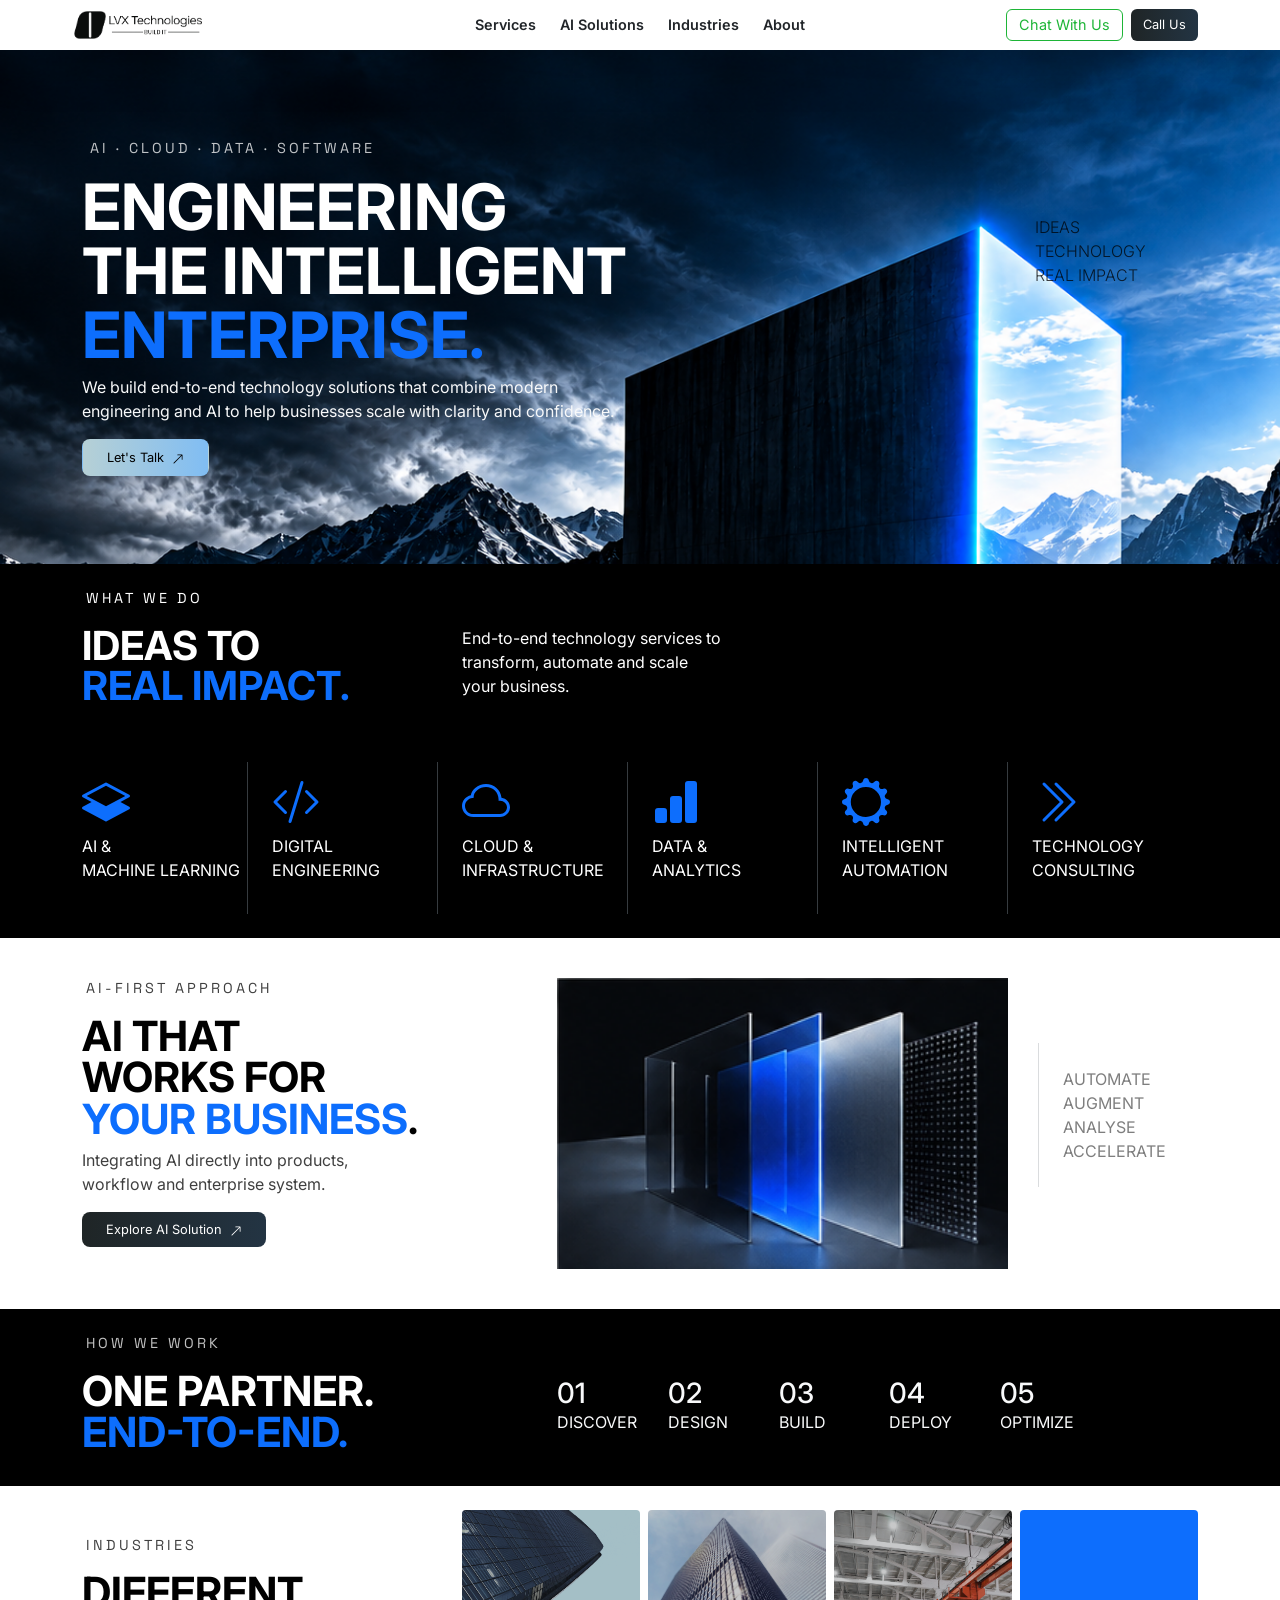
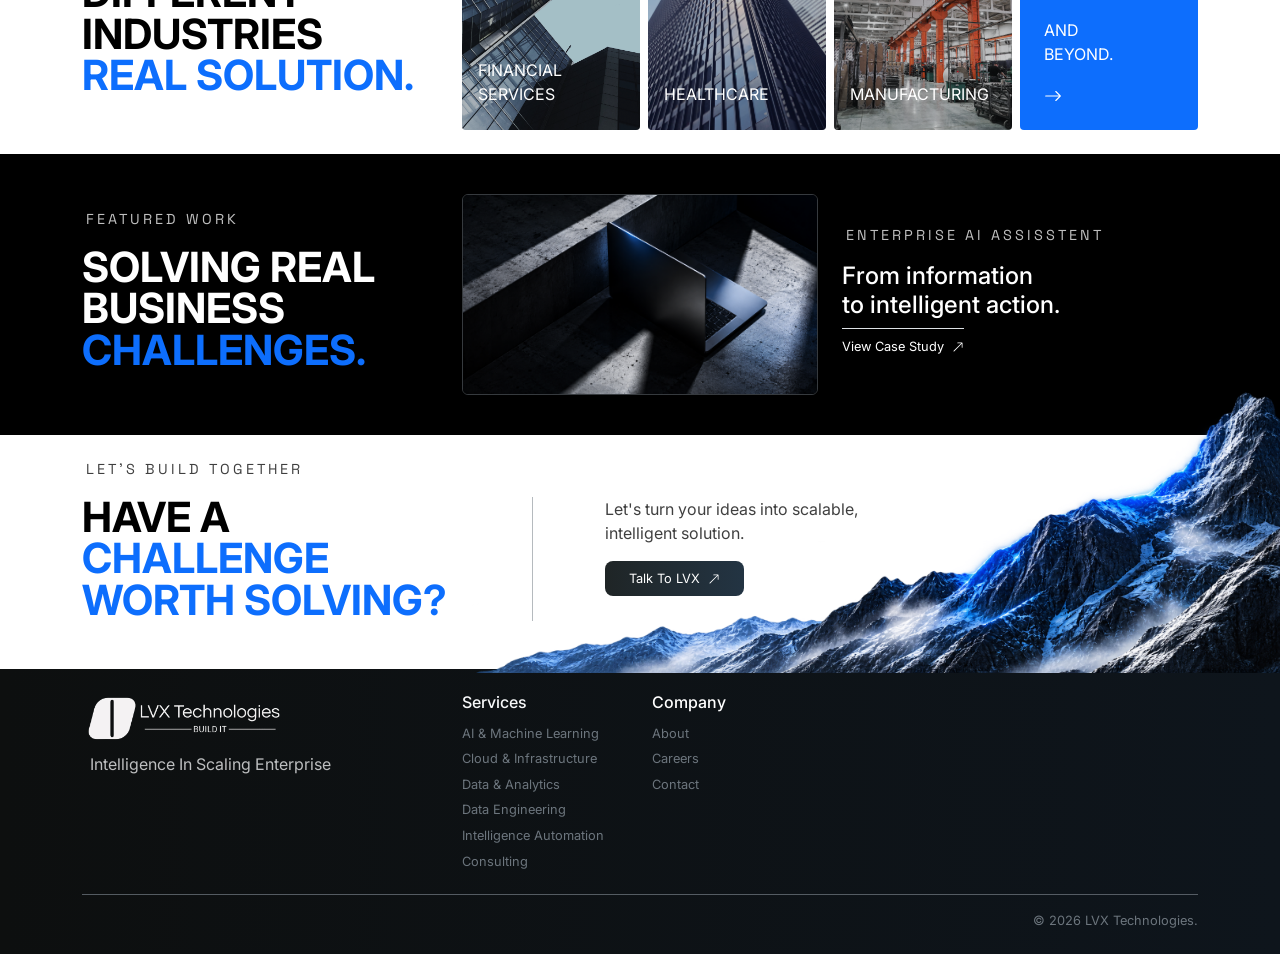
<file: index.html>
<!DOCTYPE html>
<html lang="en">
<head>
    <meta charset="UTF-8">
    <meta name="viewport" content="width=device-width, initial-scale=1.0">
    <title>Document</title>
    <link href="https://cdn.jsdelivr.net/npm/bootstrap@5.3.8/dist/css/bootstrap.min.css" rel="stylesheet" integrity="sha384-sRIl4kxILFvY47J16cr9ZwB07vP4J8+LH7qKQnuqkuIAvNWLzeN8tE5YBujZqJLB" crossorigin="anonymous">
    <link rel="stylesheet" href="./css/style.css">
    <link rel="stylesheet" href="./css/media.css">
    <link rel="preconnect" href="https://fonts.googleapis.com">
    <link rel="preconnect" href="https://fonts.gstatic.com" crossorigin>
    <link href="https://fonts.googleapis.com/css2?family=Inter:ital,opsz,wght@0,14..32,100..900;1,14..32,100..900&family=Open+Sans:ital,wght@0,300..800;1,300..800&display=swap" rel="stylesheet">
    <!-- <script src="https://kit.fontawesome.com/1dc055f0a8.js" crossorigin="anonymous"></script> -->
    
    <link rel="preconnect" href="https://fonts.googleapis.com">
    <link rel="preconnect" href="https://fonts.gstatic.com" crossorigin>
    <link href="https://fonts.googleapis.com/css2?family=Inter:ital,opsz,wght@0,14..32,100..900;1,14..32,100..900&family=Open+Sans:ital,wght@0,300..800;1,300..800&family=Space+Grotesk:wght@300..700&display=swap" rel="stylesheet">
</head>
<body class="bg-black">
    <header class="container-fluid bg-white py-2 sticky-top shadow-lg">
        <div class="container">
            <div class="row align-items-center">
                <figure class="col-lg-3 col-12 m-0 p-0">
                    <img src="./images/Screenshot_2026-09-25_165619-removebg-preview.png" class="my-auto img-fluid" width="50%" alt="logo" srcset="">
                </figure>
                <div class="col-lg-6">
                    <div class="nav-list fw-semibold d-lg-flex d-none gap-4 justify-content-center">
                        <a class="nav-link active" aria-current="page" href="#">Services</a>
                        <a class="nav-link" href="#">AI Solutions</a>
                        <a class="nav-link" href="#">Industries</a>
                        <a class="nav-link" href="#">About</a>
                    </div>
                </div>
                <div class="col-lg-3">
                    <div class="btn-outer d-flex gap-2 justify-content-end">
                            <button class="btn whatsappbtn">
                                <i class="fa-brands fa-whatsapp"></i> Chat With Us
                            </button>
                            <button class="btn callbtn"><i class="fa-solid fa-phone"></i> Call Us</button>
                    </div>
                </div>
            </div>
        </div>
    </header>
    
    <section class="container-fluid custom-hero-bg py-4">
        <div class="container">
            <div class="row py-5">
                <div class="col-lg-6 my-3">
                    <div class="hero-content-left">
                        <span class="section-header ">
                            <p class="text-uppercase text-white opacity-75 ms-2" style="font-size: 0.9rem;">AI &middot Cloud &middot Data &middot software</p>
                        </span>
                        <h1 class="text-wrap text-uppercase text-white">Engineering <br/> the intelligent <br/> <span class="text-primary">enterprise.</span></h1>
                        <p class="hero-para fs-6 text-light">We build end-to-end technology solutions that combine modern engineering and AI to help businesses scale with clarity and confidence.</p>
                        <button class="btn callbtn2 rounded-3 px-4 py-2">Let's Talk 
                            <svg xmlns="http://www.w3.org/2000/svg" class="ms-1" width="12" height="12" fill="currentColor" class="bi bi-arrow-up-right" viewBox="0 0 16 16">
                                <path fill-rule="evenodd" d="M14 2.5a.5.5 0 0 0-.5-.5h-6a.5.5 0 0 0 0 1h4.793L2.146 13.146a.5.5 0 0 0 .708.708L13 3.707V8.5a.5.5 0 0 0 1 0z"/>
                            </svg>
                        </button>
                    </div>
                </div>
                <div class="col-lg-6 my-auto px-5">
                    <div class="hero-content-right me-3 pb-5 mb-5 d-flex justify-content-end align-items-start">
                        <p class="ideas text-black ms-0 opacity-75 fw-light">IDEAS<br/>TECHNOLOGY<br/>REAL IMPACT</p>
                    </div>
                </div>
            </div>
        </div>
    </section>

    <section class="container-fluid bg-black py-4">
        <div class="container">
            <span class="section-header m-0 p-0">
                <p class="text-white ms-1">WHAT WE DO</p>
            </span>
            <div class="row justify-content-start">
                <div class="col-4">
                    <div class="column1">
                        <h1 class="fs-1 text-white fw-bold lh-1">IDEAS TO <br/> <span class="text-primary">REAL IMPACT.</span></h1>
                    </div>
                </div>
                <div class="col-3">
                    <div class="column2 my-auto">
                        <p class="text-white">End-to-end technology services to transform, automate and scale your business.</p>
                    </div>
                </div>
            </div>
            <div class="row text-uppercase justify-content-start mt-5">
                <div class="col-lg-2">
                    <div class="py-3 h-100 border-end border-secondary border-opacity-50 d-flex flex-column justify-content-start">
                        <svg xmlns="http://www.w3.org/2000/svg" width="48" height="48" fill="#0d6efd" class="bi bi-layers-half" viewBox="0 0 16 16">
                            <path d="M8.235 1.559a.5.5 0 0 0-.47 0l-7.5 4a.5.5 0 0 0 0 .882L3.188 8 .264 9.559a.5.5 0 0 0 0 .882l7.5 4a.5.5 0 0 0 .47 0l7.5-4a.5.5 0 0 0 0-.882L12.813 8l2.922-1.559a.5.5 0 0 0 0-.882zM8 9.433 1.562 6 8 2.567 14.438 6z"/>
                        </svg>
                        <p class="text-white mt-2">AI & <br/>MACHINE LEARNING</p>
                    </div>
                </div>
                <div class="col-lg-2">
                    <div class="py-3 h-100 border-end border-secondary border-opacity-50 d-flex flex-column justify-content-start">
                        <svg xmlns="http://www.w3.org/2000/svg" width="48" height="48" fill="#0d6efd" class="bi bi-code-slash" viewBox="0 0 16 16">
                            <path d="M10.478 1.647a.5.5 0 1 0-.956-.294l-4 13a.5.5 0 0 0 .956.294zM4.854 4.146a.5.5 0 0 1 0 .708L1.707 8l3.147 3.146a.5.5 0 0 1-.708.708l-3.5-3.5a.5.5 0 0 1 0-.708l3.5-3.5a.5.5 0 0 1 .708 0m6.292 0a.5.5 0 0 0 0 .708L14.293 8l-3.147 3.146a.5.5 0 0 0 .708.708l3.5-3.5a.5.5 0 0 0 0-.708l-3.5-3.5a.5.5 0 0 0-.708 0"/>
                        </svg>
                        <p class="text-white mt-2">Digital <br>Engineering</p>
                    </div>
                </div>
                <div class="col-lg-2">
                    <div class="py-3 h-100 border-end border-secondary border-opacity-50 d-flex flex-column justify-content-start">
                        <svg xmlns="http://www.w3.org/2000/svg" width="48" height="48" fill="#0d6efd" class="bi bi-cloud" viewBox="0 0 16 16">
                            <path d="M4.406 3.342A5.53 5.53 0 0 1 8 2c2.69 0 4.923 2 5.166 4.579C14.758 6.804 16 8.137 16 9.773 16 11.569 14.502 13 12.687 13H3.781C1.708 13 0 11.366 0 9.318c0-1.763 1.266-3.223 2.942-3.593.143-.863.698-1.723 1.464-2.383m.653.757c-.757.653-1.153 1.44-1.153 2.056v.448l-.445.049C2.064 6.805 1 7.952 1 9.318 1 10.785 2.23 12 3.781 12h8.906C13.98 12 15 10.988 15 9.773c0-1.216-1.02-2.228-2.313-2.228h-.5v-.5C12.188 4.825 10.328 3 8 3a4.53 4.53 0 0 0-2.941 1.1z"/>
                        </svg>
                        
                        <p class="text-white mt-2">CLOUD & <br>INFRASTRUCTURE</p>
                    </div>
                </div>
                <div class="col-lg-2">
                    <div class="py-3 h-100 border-end border-secondary border-opacity-50 d-flex flex-column justify-content-center">
                        <svg xmlns="http://www.w3.org/2000/svg" width="48" height="48" fill="#0d6efd" class="bi bi-bar-chart-fill" viewBox="0 0 16 16">
                            <path d="M1 11a1 1 0 0 1 1-1h2a1 1 0 0 1 1 1v3a1 1 0 0 1-1 1H2a1 1 0 0 1-1-1zm5-4a1 1 0 0 1 1-1h2a1 1 0 0 1 1 1v7a1 1 0 0 1-1 1H7a1 1 0 0 1-1-1zm5-5a1 1 0 0 1 1-1h2a1 1 0 0 1 1 1v12a1 1 0 0 1-1 1h-2a1 1 0 0 1-1-1z"/>
                        </svg>
                        <p class="text-white mt-2">DATA & <br>ANALYTICS</p>
                    </div>
                </div>
                <div class="col-lg-2">
                    <div class="py-3 h-100 border-end border-secondary border-opacity-50 d-flex flex-column justify-content-start">
                        <svg xmlns="http://www.w3.org/2000/svg" width="48" height="48" fill="#0d6efd" class="bi bi-gear-wide" viewBox="0 0 16 16">
                            <path d="M8.932.727c-.243-.97-1.62-.97-1.864 0l-.071.286a.96.96 0 0 1-1.622.434l-.205-.211c-.695-.719-1.888-.03-1.613.931l.08.284a.96.96 0 0 1-1.186 1.187l-.284-.081c-.96-.275-1.65.918-.931 1.613l.211.205a.96.96 0 0 1-.434 1.622l-.286.071c-.97.243-.97 1.62 0 1.864l.286.071a.96.96 0 0 1 .434 1.622l-.211.205c-.719.695-.03 1.888.931 1.613l.284-.08a.96.96 0 0 1 1.187 1.187l-.081.283c-.275.96.918 1.65 1.613.931l.205-.211a.96.96 0 0 1 1.622.434l.071.286c.243.97 1.62.97 1.864 0l.071-.286a.96.96 0 0 1 1.622-.434l.205.211c.695.719 1.888.03 1.613-.931l-.08-.284a.96.96 0 0 1 1.187-1.187l.283.081c.96.275 1.65-.918.931-1.613l-.211-.205a.96.96 0 0 1 .434-1.622l.286-.071c.97-.243.97-1.62 0-1.864l-.286-.071a.96.96 0 0 1-.434-1.622l.211-.205c.719-.695.03-1.888-.931-1.613l-.284.08a.96.96 0 0 1-1.187-1.186l.081-.284c.275-.96-.918-1.65-1.613-.931l-.205.211a.96.96 0 0 1-1.622-.434zM8 12.997a4.998 4.998 0 1 1 0-9.995 4.998 4.998 0 0 1 0 9.996z"/>
                        </svg>
                        <p class="text-white mt-2">INTELLIGENT <br> AUTOMATION</p>
                    </div>
                </div>
                <div class="col-lg-2">
                    <div class="py-3 h-100 d-flex flex-column justify-content-start">
                        <svg xmlns="http://www.w3.org/2000/svg" width="48" height="48" fill="#0d6efd" class="bi bi-chevron-double-right" viewBox="0 0 16 16">
                            <path fill-rule="evenodd" d="M3.646 1.646a.5.5 0 0 1 .708 0l6 6a.5.5 0 0 1 0 .708l-6 6a.5.5 0 0 1-.708-.708L9.293 8 3.646 2.354a.5.5 0 0 1 0-.708"/>
                            <path fill-rule="evenodd" d="M7.646 1.646a.5.5 0 0 1 .708 0l6 6a.5.5 0 0 1 0 .708l-6 6a.5.5 0 0 1-.708-.708L13.293 8 7.646 2.354a.5.5 0 0 1 0-.708"/>
                        </svg>
                        <p class="text-white mt-2">TECHNOLOGY <br>CONSULTING</p>
                    </div>
                </div>
            </div>
        </div>
    </section>

    <section class="container-fluid h-100 bg-white py-4">
        <div class="container">
            <div class="row">
                <div class="col-lg-5 my-3">
                    <div class="section-highlight">
                        <span class="section-header m-0 p-0">
                            <p class="text-uppercase text-black opacity-75 ms-1" style="font-size: 0.9rem;">AI-FIRST APPROACH</p>
                        </span>
                        <h1 class="text-wrap text-uppercase text-black">AI THAT <br/> WORKS FOR <br/> <span class="text-primary">your business</span>.</h1>
                        <p class="hero-para fs-6 text-black opacity-75">Integrating AI directly into products,<br/>workflow and enterprise system.</p>
                        <button class="btn callbtn rounded-3 px-4 py-2">Explore AI Solution 
                            <svg xmlns="http://www.w3.org/2000/svg" class="ms-1" width="12" height="12" fill="currentColor" class="bi bi-arrow-up-right" viewBox="0 0 16 16">
                                <path fill-rule="evenodd" d="M14 2.5a.5.5 0 0 0-.5-.5h-6a.5.5 0 0 0 0 1h4.793L2.146 13.146a.5.5 0 0 0 .708.708L13 3.707V8.5a.5.5 0 0 0 1 0z"/>
                            </svg>
                        </button>
                    </div>
                </div>
                <div class="col-lg-5 my-3">
                    <div class="ai-content-middle d-flex justify-content-end align-items-center">
                        <img src="./images/lvx-ai-layers.png" class="img-fluid w-100" alt="">
                    </div>
                </div>
                <div class="col-lg-2 my-auto">
                    <div class="ai-content-right  d-flex justify-content-end align-items-start">
                        <p class="ideas text-black border-start border-secondary border-opacity-50 p-4 me-2 opacity-50">AUTOMATE<br/>AUGMENT<br/>ANALYSE<br/>ACCELERATE</p>
                    </div>
                </div>
            </div>
        </div>
    </section>

    <section class="container-fluid h-100 bg-black py-4">
        <div class="container">
            <div class="row align-items-center">
                <div class="col-lg-5">
                    <div class="section-highlight">
                        <span class="section-header m-0 p-0">
                            <p class="text-uppercase text-white opacity-75 ms-1" style="font-size: 0.9rem;">How we work</p>
                        </span>
                        <h1 class="text-wrap text-uppercase text-white">ONE PARTNER. <br/> <span class="text-primary">END-TO-END.</span></h1>
                    </div>
                </div>
                <div class="col-lg-7">
                    <div class="row  align-items-center text-uppercase text-light">
                        <div class="col-2">
                            <div class="d-flex flex-column mt-3">
                                <h3 class="m-0 p-0">01</h3>
                                <p class="m-0 p-0">Discover</p>
                            </div>
                        </div>
                        <div class="col-2">
                            <div class=" d-flex flex-column mt-3">
                                <h3 class="m-0 p-0">02</h3>
                                <p class="m-0 p-0">Design</p>
                            </div>
                        </div>
                        <div class="col-2">
                            <div class=" d-flex flex-column mt-3">
                                <h3 class="m-0 p-0">03</h3>
                                <p class="m-0 p-0">Build</p>
                            </div>
                        </div>
                        <div class="col-2">
                            <div class="d-flex flex-column justify-content-end mt-3">
                                <h3 class="m-0 p-0">04</h3>
                                <p class="m-0 p-0">Deploy</p>
                            </div>
                        </div>
                        <div class="col-2">
                            <div class="d-flex flex-column justify-content-end mt-3">
                                <h3 class="m-0 p-0">05</h3>
                                <p class="m-0 p-0">optimize</p>
                            </div>
                        </div>
                        
                        
                        
                        
                    </div>
                    
                </div>
            </div>
        </div>
    </section>

    

    <section class="container-fluid h-100 bg-white py-4">
        <div class="container">
            <div class="row align-items-center">
                <div class="col-lg-4 my-3">
                    <div class="section-highlight">
                        <span class="section-header m-0 p-0">
                            <p class="text-uppercase text-black opacity-75 ms-1" style="font-size: 0.9rem;">Industries</p>
                        </span>
                        <h1 class="text-wrap text-uppercase text-black">Different <br/> industries <br/> <span class="text-primary">real solution.</span></h1>
                    </div>
                </div>
                
                <div class="col-lg-8 text-uppercase text-white">
                    <div class="row g-2">
                        <div class="col-md-3 col-6">
                            <div class="outer-industry-image position-relative overflow-hidden 
                                    rounded-1"
                             style="height: 220px;">
                                <img src="./images/bank.jpg" class="position-absolute top-0 start-0 w-100 h-100 object-fit-cover" alt="Financial Services">

                                <div class="position-absolute top-0 start-0 
                                        w-100 h-100 bg-dark opacity-25">
                                </div>
                                <div class="position-absolute bottom-0 start-0 w-100 p-3 text-white">

                                    <p class="mb-2">
                                        Financial<br>
                                        Services
                                    </p>
                                </div>
                            </div>
                        </div>
                        <div class="col-6 col-md-3">
                            <div class="outer-industry-image position-relative overflow-hidden 
                                    rounded-1"
                             style="height: 220px;">
                                <img src="./images/healthcare.jpg" class="position-absolute top-0 start-0 w-100 h-100 object-fit-cover" alt="Financial Services">

                                <div class="position-absolute top-0 start-0 
                                        w-100 h-100 bg-dark opacity-25">
                                </div>
                                <div class="position-absolute bottom-0 start-0 w-100 p-3 text-white">

                                    <p class="mb-2">
                                        healthcare
                                    </p>
                                </div>
                            </div>
                        </div>
                        <div class="col-6 col-md-3">
                            <div class="outer-industry-image position-relative overflow-hidden 
                                    rounded-1"
                             style="height: 220px;">
                                <img src="./images/manufacture.jpg" class="position-absolute top-0 start-0 w-100 h-100 object-fit-cover" alt="Financial Services">

                                <div class="position-absolute top-0 start-0 
                                        w-100 h-100 bg-dark opacity-25">
                                </div>
                                <div class="position-absolute bottom-0 start-0 w-100 p-3 text-white">

                                    <p class="mb-2">
                                        Manufacturing
                                    </p>
                                </div>
                            </div>
                        </div>
                        <div class="col-6 col-md-3">
                            <div class="h-100 bg-primary text-white rounded-1 
                                    p-4 d-flex flex-column 
                                    justify-content-end">
                                <p class="text-start">And <br> beyond.</p>
                                <p class="text-start mb-0">
                                    <svg xmlns="http://www.w3.org/2000/svg" width="18" height="18" fill="currentColor" class="bi bi-arrow-right" viewBox="0 0 16 16">
                                        <path fill-rule="evenodd" d="M1 8a.5.5 0 0 1 .5-.5h11.793l-3.147-3.146a.5.5 0 0 1 .708-.708l4 4a.5.5 0 0 1 0 .708l-4 4a.5.5 0 0 1-.708-.708L13.293 8.5H1.5A.5.5 0 0 1 1 8"/>
                                    </svg>
                                </p>
                            </div>
                        </div>
                    </div>
                </div>
            </div>
        </div>
    </section>

    <section class="container-fluid h-100 bg-black py-4">
        <div class="container">
            <div class="row align-items-center">
                <div class="col-lg-4 my-3">
                    <span class="section-header m-0 p-0">
                        <p class="text-uppercase text-white opacity-75 ms-1" style="font-size: 0.9rem;">FEATURED WORK</p>
                    </span>
                    <div class="section-highlight">
                        <h1 class="text-wrap text-uppercase text-white">SOLVING REAL BUSINESS<br/> <span class="text-primary">CHALLENGES.</span></h1>
                    </div>
                </div>
                <div class="col-lg-4 my-3">
                    <div class="ai-content-middle d-flex justify-content-end align-items-center border border-secondary border-opacity-50 rounded-2 overflow-hidden">
                        <img src="./images/laptop.png" class="img-fluid w-100" alt="">
                    </div>
                </div>
                <div class="col-lg-4 my-auto">
                    <div class="ai-content-right text-start text-white">
                        <span class="section-header m-0 p-0">
                            <p class="text-uppercase opacity-75 ms-1" style="font-size: 0.9rem;">Enterprise ai assisstent</p>
                        </span>
                        <h4>From information <br/> to intelligent action.</h4>
                       
                        <button class="btn casebtn px-0 py-2 border-0 border-top rounded-0 border-opacity-50">View Case Study 
                            <svg xmlns="http://www.w3.org/2000/svg" class="ms-1" width="12" height="12" fill="currentColor" class="bi bi-arrow-up-right" viewBox="0 0 16 16">
                                <path fill-rule="evenodd" d="M14 2.5a.5.5 0 0 0-.5-.5h-6a.5.5 0 0 0 0 1h4.793L2.146 13.146a.5.5 0 0 0 .708.708L13 3.707V8.5a.5.5 0 0 0 1 0z"/>
                            </svg>
                        </button>
                    </div>
                </div>
            </div>
        </div>
    </section>

    <section class="container-fluid bg-white custom-mountain-bg py-4">
        <img src="./images/mountain.png" class="mountain-image">
        <div class="container">
            <span class="section-header m-0 p-0">
                <p class="text-uppercase text-black opacity-75 m-0 ms-1">LET'S BUILD TOGETHER</p>
            </span>
            <div class="row align-items-start">
                <div class="col-sm-5 my-3">
                    <div class="section-highlight">
                        <h1 class="border-end border-secondary border-opacity-50 text-wrap text-uppercase text-black">have a <br/><span class="text-primary">challenge<br/> worth solving?</span></h1>
                    </div>
                </div>
                <div class="col-sm-7 my-3">
                    <div class="ai-content-middle position-relative ms-5 z-3">
                        <p class="hero-para fs-6 text-black opacity-75">Let's turn your ideas into scalable,<br/>intelligent solution.</p>
                        <button class="btn callbtn rounded-3 px-4 py-2">
                            Talk To LVX  
                            <svg xmlns="http://www.w3.org/2000/svg" class="ms-1" width="12" height="12" fill="currentColor" class="bi bi-arrow-up-right" viewBox="0 0 16 16">
                                <path fill-rule="evenodd" d="M14 2.5a.5.5 0 0 0-.5-.5h-6a.5.5 0 0 0 0 1h4.793L2.146 13.146a.5.5 0 0 0 .708.708L13 3.707V8.5a.5.5 0 0 0 1 0z"/>
                            </svg>
                        </button>
                        
                    </div>
                </div>
            </div>
        </div>
    </section>
    <footer class="footer-custom-bg text-white py-4 mt-auto">
        <div class="container text-center">
            <div class="row mb-1">
                <div class="col-4">
                    <div class="d-flex flex-column flex-start">
                        <div class="pb-2 d-flex flex-start">
                            <img src="./images/Screenshot_2026-09-25_165619-removebg-preview.png" style="filter: invert(1);" class="img-fluid" width="60%" alt="">
                        </div>
                        <p class="text-start px-2 text-light opacity-75" style="font-size: 1rem;">Intelligence In Scaling Enterprise</p>
                    </div>
                </div>
                <div class="col-4">
                    <div class="row">
                        <div class="col-6">
                            <h6 class="text-light text-start">Services</h6>
                            <ul class="list-unstyled text-secondary text-start lh-lg" style="font-size: 0.8rem;">
                                <li>AI & Machine Learning</li>
                                <li>Cloud & Infrastructure</li>
                                <li>Data & Analytics</li>
                                <li>Data Engineering</li>
                                <li>Intelligence Automation</li>
                                <li>Consulting</li>
                            </ul>
                        </div>
                        <div class="col-6">
                            <h6 class="text-white text-start">Company</h6>
                            <ul class="list-unstyled text-secondary text-start lh-lg" style="font-size: 0.8rem; ">
                                <li>About</li>
                                <li>Careers</li>
                                <li>Contact</li>
                            </ul>
                        </div>
                    </div>
                </div>
                <div class="col-4"></div>
            </div>
            <div class="text-end border-top border-secondary border-opacity-75">
                <p class="text-secondary mb-0 pt-3" style="font-size: 0.8rem;">&copy; 2026 LVX Technologies.</p>
            </div>
        </div>
    </footer>


    <script src="https://cdn.jsdelivr.net/npm/bootstrap@5.3.8/dist/js/bootstrap.bundle.min.js" integrity="sha384-FKyoEForCGlyvwx9Hj09JcYn3nv7wiPVlz7YYwJrWVcXK/BmnVDxM+D2scQbITxI" crossorigin="anonymous"></script>
</body>
</html>
</file>
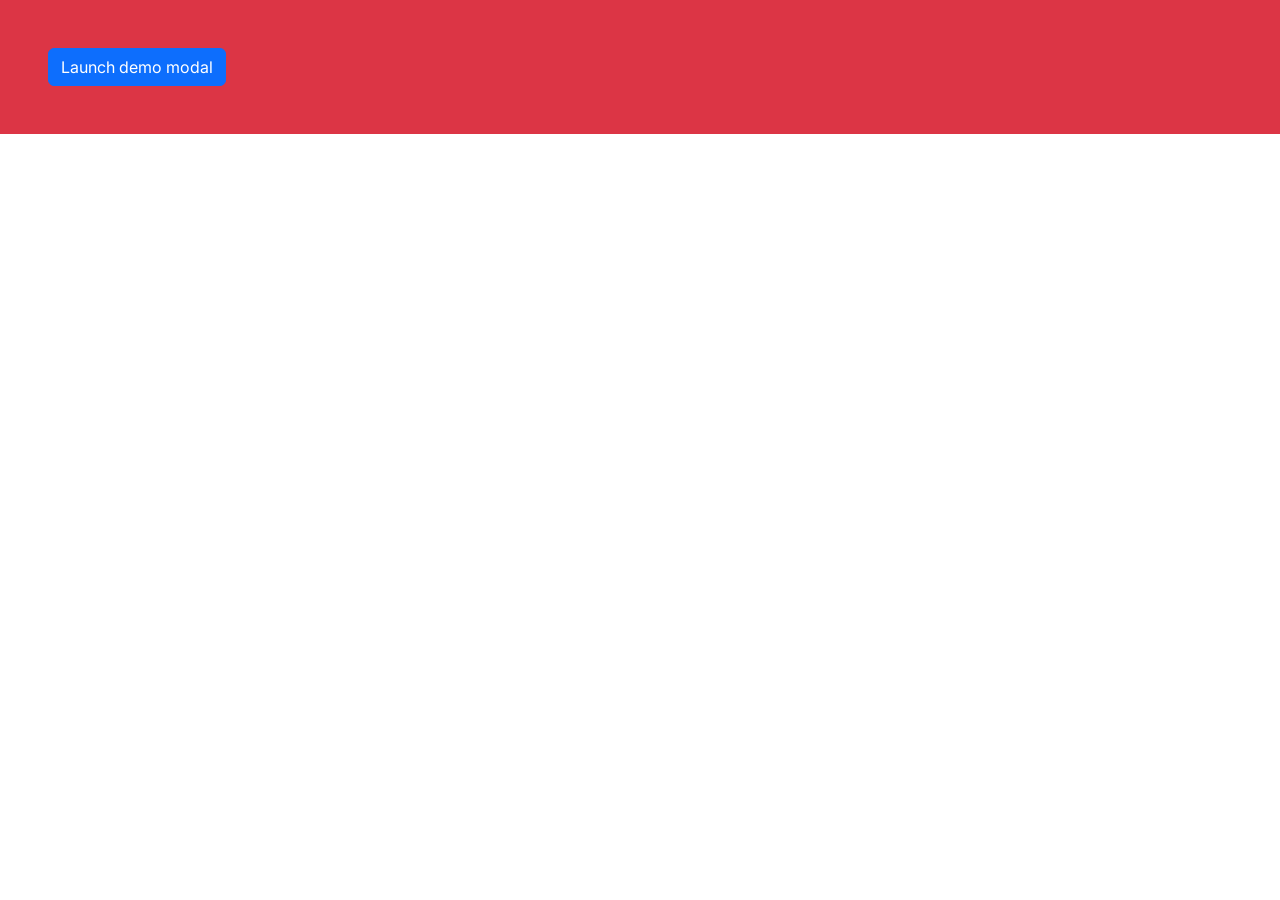
<file: bootstrap-modal.html>
<!DOCTYPE html>
<html lang="en">
<head>
    <meta charset="UTF-8">
    <meta name="viewport" content="width=device-width, initial-scale=1.0">
    <title>Document</title>
    <link href="https://cdn.jsdelivr.net/npm/bootstrap@5.3.8/dist/css/bootstrap.min.css" rel="stylesheet" integrity="sha384-sRIl4kxILFvY47J16cr9ZwB07vP4J8+LH7qKQnuqkuIAvNWLzeN8tE5YBujZqJLB" crossorigin="anonymous">
    <link rel="stylesheet" href="./css/style.css">
    <link rel="stylesheet" href="./css/media.css">
    <link rel="preconnect" href="https://fonts.googleapis.com">
    <link rel="preconnect" href="https://fonts.gstatic.com" crossorigin>
    <link href="https://fonts.googleapis.com/css2?family=Inter:ital,opsz,wght@0,14..32,100..900;1,14..32,100..900&family=Open+Sans:ital,wght@0,300..800;1,300..800&display=swap" rel="stylesheet">
    <!-- <script src="https://kit.fontawesome.com/1dc055f0a8.js" crossorigin="anonymous"></script> -->
    
    <link rel="preconnect" href="https://fonts.googleapis.com">
    <link rel="preconnect" href="https://fonts.gstatic.com" crossorigin>
    <link href="https://fonts.googleapis.com/css2?family=Inter:ital,opsz,wght@0,14..32,100..900;1,14..32,100..900&family=Open+Sans:ital,wght@0,300..800;1,300..800&family=Space+Grotesk:wght@300..700&display=swap" rel="stylesheet">
</head>
<body>

<section class="container-fluid bg-danger p-5">
                <!-- Button trigger modal -->
        <button type="button" class="btn btn-primary" data-bs-toggle="modal" data-bs-target="#exampleModal">
          Launch demo modal
        </button>

        <!-- Modal -->
        <div class="modal fade" id="exampleModal" tabindex="-1" role="dialog" aria-labelledby="exampleModalLabel" aria-hidden="true">
          <div class="modal-dialog" role="document">
            <div class="modal-content">
              <div class="modal-header">
                <h5 class="modal-title" id="exampleModalLabel">Modal title</h5>
                <button type="button" class="btn bg-red close" data-bs-dismiss="modal" aria-label="Close">
                  <span aria-hidden="true">&times;</span>
                </button>
              </div>
              <div class="modal-body">
                ...
              </div>
              <div class="modal-footer">
                <button type="button" class="btn btn-secondary" data-bs-dismiss="modal">Close</button>
                <button type="button" class="btn btn-primary">Save changes</button>
              </div>
            </div>
          </div>
        </div>
    </section>

    <script src="https://cdn.jsdelivr.net/npm/@popperjs/core@2.11.8/dist/umd/popper.min.js" integrity="sha384-I7E8VVD/ismYTF4hNIPjVp/Zjvgyol6VFvRkX/vR+Vc4jQkC+hVqc2pM8ODewa9r" crossorigin="anonymous"></script>
    <script src="https://cdn.jsdelivr.net/npm/bootstrap@5.3.8/dist/js/bootstrap.min.js" integrity="sha384-G/EV+4j2dNv+tEPo3++6LCgdCROaejBqfUeNjuKAiuXbjrxilcCdDz6ZAVfHWe1Y" crossorigin="anonymous"></script>
</body>
</file>
<file: css/style.css>
*{
    font-family: "Inter", sans-serif;
}

li{
    cursor: pointer;
    
}
li:hover{
    color: #fff !important;
}
.section-header p{
    font-family: "Space Grotesk", sans-serif;
    font-size: 0.9rem;
    text-transform: uppercase;
    letter-spacing: 3px;
}

.nav-list{
    font-size: 0.9rem;
}
.nav-list a:hover{
    color: blue;
}

/* Icons */
/* .bi-arrow-up-right {
    background-image: url("data:image/svg+xml,%3Csvg xmlns='http://www.w3.org/2000/svg' width='16' height='16' fill='white' class='bi bi-arrow-up-right' viewBox='0 0 16 16'%3E%3Cpath d='M14 2.5a.5.5 0 0 0-.5-.5h-6a.5.5 0 0 0 0 1h4.793L2.146 13.146a.5.5 0 0 0 .708.708L13 3.707V8.5a.5.5 0 0 0 1 0z'/%3E%3C/svg%3E");
} */

.custom-hero-bg{
    background-image: url("../images/banner1.png");
    background-size: cover;
    background-repeat: no-repeat;
    background-position: center;
    background-clip: border-box;
    background-attachment: fixed;
}
.hero-content-left h1{
    font-size: 4rem;
    font-weight: bold;
    line-height: 1;
}

.whatsappbtn{
    background-color: none;
    color: #1eb537;
    border: 1px solid #1eb537;
    border-radius: 6px;
    padding: 4px 12px;
    font-size: 0.9rem;
}
.whatsappbtn:hover{
    background-color: #1eb537;
    color: #ffffff
}

.callbtn{
    background: linear-gradient(to right, #1f2526, #233443);
    color: #fff;
    padding: 4px 12px;
    font-size: 0.8rem;
    border: none;
}

.callbtn:hover{
    background: none;
    border: 1px solid #233443;
    color: linear-gradient(to right, #1f2526, #233443);
}
.callbtn2{
    background: linear-gradient(to right, #b6d0d5, #80bdf3);
    color: #000;
    padding: 4px 12px;
    font-size: 0.8rem;    
}
.callbtn2:hover{
    background: none;
    color: #fff;
    border: 1px solid #ffffff;
}
.casebtn{
    background: none;
    color: #fff;
    padding: 4px 12px;
    font-size: 0.8rem;
    border: none;
}
.casebtn:hover{
    background: none;
    color: #80bdf3;
}

.section-highlight h1{
    font-size: 2.6rem;
    font-weight: bold;
    line-height: 1;
}

/* .footer-custom-bg{
    background: url("/images/footerbackground.png");
    background-size: cover;
    background-position: center;
    background-repeat: no-repeat;
} */
 .footer-custom-bg{ 
    background: linear-gradient(to right, #0d0f0f, #0e151c);
 }

.custom-mountain-bg{
    /* background: url("/images/mountain.png");
    background-size: cover;
    background-position: center;
    background-repeat: no-repeat; */
    position: relative;
    overflow: visible;
    z-index: 2;
}
.mountain-image{
    position: absolute;
    right: 0;
    top: -48px;
    z-index: 1;
    width: 67%;
    height: auto;
}
</file>
<file: css/media.css>
@media (min-width: 1400px) {
    .container, .container-lg, .container-md, .container-sm, .container-xl {
        max-width: 1170px;
    }
}

@media only screen and (min-width:200px) and (max-width:575px) {
    .btn-outer{
        position: fixed;
        bottom: 0px;
    }
    .whatsappbtn, .callbtn{
        padding: 7px 14px;
        font-size: 0.8rem;
    }
}
</file>
